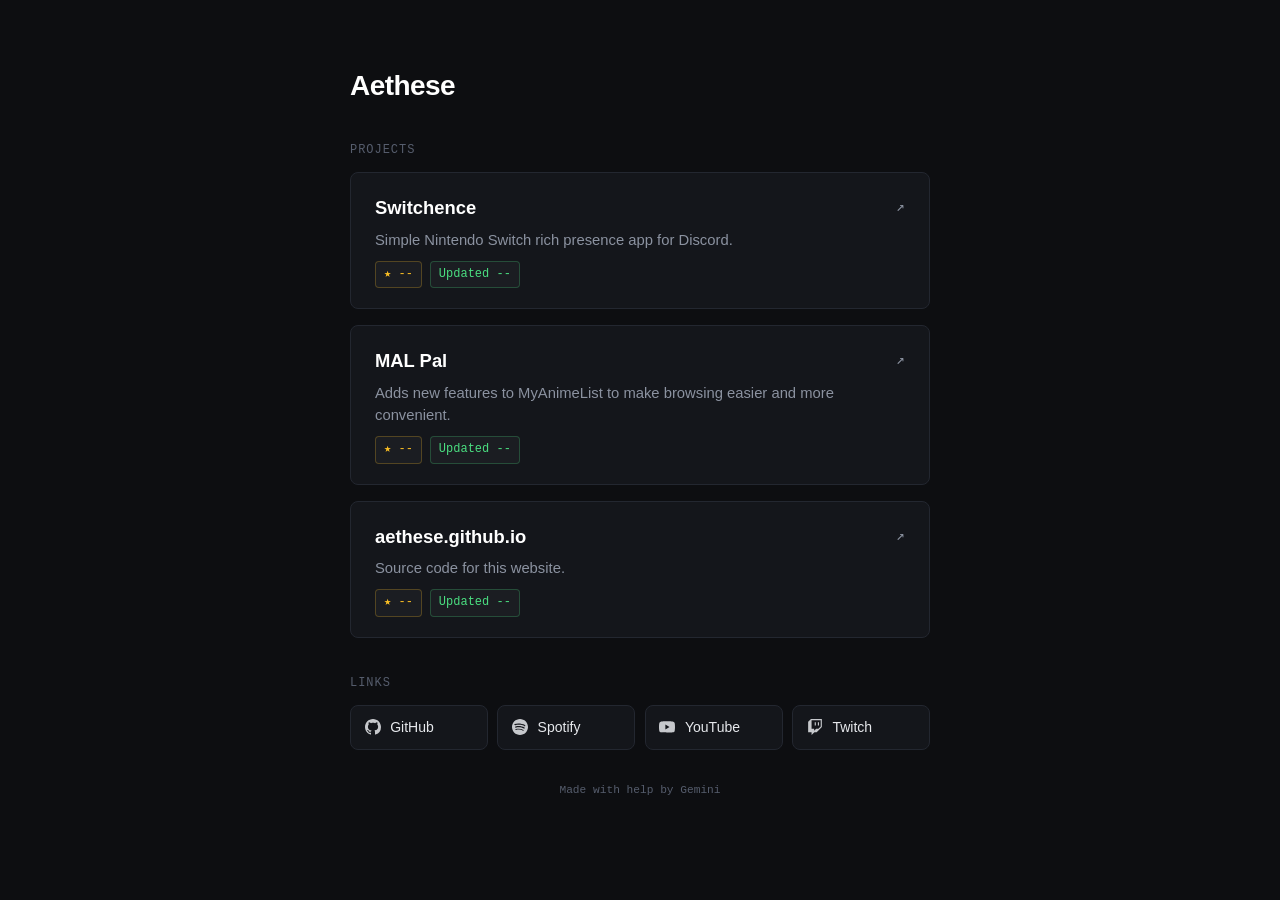
<file: index.html>
<!DOCTYPE html>
<html lang='en'>
<head>
	<meta charset='UTF-8'>
	<meta name='viewport' content='width=device-width, initial-scale=1.0'>
	<title>Aethese</title>
	<link href='style.css' rel='stylesheet'>
</head>
<body>
	<div class='container'>
		<header>
			<h1>Aethese</h1>
		</header>
		<main>
			<div class='section-block'>
				<span class='section-label'>Projects</span>
				
				<a href='https://github.com/Aethese/Switchence' target='_blank' rel='noopener noreferrer' class='project-card' data-repo='Aethese/Switchence'>
					<div class='project-header'>
						<div class='project-title'>Switchence</div>
						<span class='arrow'>↗</span>
					</div>
					<p class='project-desc'>
						Simple Nintendo Switch rich presence app for Discord.
					</p>
					<div class='project-stats'>
						<span class='stat-item stat-stars'>★ --</span>
						<span class='stat-item stat-lang' style='display: none;'><span class='lang-dot'></span><span class='lang-name'>--</span></span>
						<span class='stat-item stat-updated'>Updated --</span>
						<span class='stat-item stat-version' style='display: none;'>--</span>
						<span class='stat-item stat-downloads' style='display: none;'><svg viewBox='0 0 24 24'><path d='M19 9h-4V3H9v6H5l7 7 7-7zM5 18v2h14v-2H5z'/></svg><span class='download-count'>--</span></span>
					</div>
				</a>

				<a href='https://aethese.com/malpal/' target='_blank' rel='noopener noreferrer' class='project-card' data-repo='Aethese/MAL-Pal'>
					<div class='project-header'>
						<div class='project-title'>MAL Pal</div>
						<span class='arrow'>↗</span>
					</div>
					<p class='project-desc'>
						Adds new features to MyAnimeList to make browsing easier and more convenient.
					</p>
					<div class='project-stats'>
						<span class='stat-item stat-stars'>★ --</span>
						<span class='stat-item stat-lang' style='display: none;'><span class='lang-dot'></span><span class='lang-name'>--</span></span>
						<span class='stat-item stat-updated'>Updated --</span>
						<span class='stat-item stat-version' style='display: none;'>--</span>
						<span class='stat-item stat-downloads' style='display: none;'><svg viewBox='0 0 24 24'><path d='M19 9h-4V3H9v6H5l7 7 7-7zM5 18v2h14v-2H5z'/></svg><span class='download-count'>--</span></span>
					</div>
				</a>

				<a href='https://github.com/Aethese/aethese.github.io' target='_blank' rel='noopener noreferrer' class='project-card' data-repo='Aethese/aethese.github.io'>
					<div class='project-header'>
						<div class='project-title'>aethese.github.io</div>
						<span class='arrow'>↗</span>
					</div>
					<p class='project-desc'>
						Source code for this website.
					</p>
					<div class='project-stats'>
						<span class='stat-item stat-stars'>★ --</span>
						<span class='stat-item stat-lang' style='display: none;'><span class='lang-dot'></span><span class='lang-name'>--</span></span>
						<span class='stat-item stat-updated'>Updated --</span>
						<span class='stat-item stat-version' style='display: none;'>--</span>
						<span class='stat-item stat-downloads' style='display: none;'><svg viewBox='0 0 24 24'><path d='M19 9h-4V3H9v6H5l7 7 7-7zM5 18v2h14v-2H5z'/></svg><span class='download-count'>--</span></span>
					</div>
				</a>
			</div>

			<div class='section-block'>
				<span class='section-label'>Links</span>

				<!-- <ul class='links-list' style='margin-bottom: 0.75rem;'>
					<li class='link-item'>
						<a href='mailto:XXXXXX'>
							<span>Email</span>
							<span class='link-meta'>XXXXXX ↗</span>
						</a>
					</li>
				</ul> -->

				<div class='social-grid'>
					<a href='https://github.com/Aethese' target='_blank' rel='noopener noreferrer' class='social-box social-github'>
						<svg viewBox='0 0 24 24'><path d='M12 0C5.37 0 0 5.37 0 12c0 5.31 3.435 9.795 8.205 11.385.6.105.825-.255.825-.57 0-.285-.015-1.23-.015-2.235-3.015.555-3.795-.735-4.035-1.41-.135-.345-.72-1.41-1.23-1.695-.42-.225-1.02-.78-.015-.795.945-.015 1.62.87 1.845 1.23 1.08 1.815 2.805 1.305 3.495.99.105-.78.42-1.305.765-1.605-2.67-.3-5.46-1.335-5.46-5.925 0-1.305.465-2.385 1.23-3.225-.12-.3-.54-1.53.12-3.18 0 0 1.005-.315 3.3 1.23.96-.27 1.98-.405 3-.405s2.04.135 3 .405c2.295-1.56 3.3-1.23 3.3-1.23.66 1.65.24 2.88.12 3.18.765.84 1.23 1.905 1.23 3.225 0 4.605-2.805 5.625-5.475 5.925.435.375.81 1.095.81 2.22 0 1.605-.015 2.895-.015 3.3 0 .315.225.69.825.57A12.02 12.02 0 0024 12c0-6.63-5.37-12-12-12z'/></svg>
						<span>GitHub</span>
					</a>
					<a href='https://aethese.com/spotify' target='_blank' rel='noopener noreferrer' class='social-box social-spotify'>
						<svg viewBox='0 0 24 24'><path d='M12 0C5.376 0 0 5.376 0 12s5.376 12 12 12 12-5.376 12-12S18.624 0 12 0zm5.521 17.34c-.24.359-.66.48-1.021.24-2.82-1.74-6.36-2.101-10.561-1.141-.418.122-.779-.179-.899-.539-.12-.421.18-.78.54-.899 4.56-1.021 8.52-.6 11.64 1.32.42.18.479.659.301 1.019zm1.44-3.3c-.301.42-.841.6-1.262.3-3.239-1.98-8.159-2.58-11.939-1.38-.479.12-1.02-.12-1.14-.6-.12-.48.12-1.021.6-1.141 C9.6 9.9 15 10.561 18.72 12.84c.361.181.54.78.241 1.2zm.12-3.36C15.24 8.4 8.82 8.16 5.16 9.301c-.6.18-.1.2-1.02-.42-.84-.18-.6-.84-.42-1.441 4.26-1.26 11.28-1.02 15.72 1.62.54.3.719 1.02.419 1.56-.299.421-1.02.599-1.559.3z'/></svg>
						<span>Spotify</span>
					</a>
					<a href='https://youtube.com/@aethese' target='_blank' rel='noopener noreferrer' class='social-box social-youtube'>
						<svg viewBox='0 0 24 24'><path d='M23.498 6.186a3.016 3.016 0 0 0-2.122-2.136C19.505 3.545 12 3.545 12 3.545s-7.505 0-9.377.505A3.017 3.017 0 0 0 .502 6.186C0 8.07 0 12 0 12s0 3.93.502 5.814a3.016 3.016 0 0 0 2.122 2.136c1.871.505 9.376.505 9.376.505s7.505 0 9.377-.505a3.015 3.015 0 0 0 2.122-2.136C24 15.93 24 12 24 12s0-3.93-.502-5.814zM9.545 15.568V8.432L15.818 12l-6.273 3.568z'/></svg>
						<span>YouTube</span>
					</a>
					<a href='https://twitch.tv/aethese' target='_blank' rel='noopener noreferrer' class='social-box social-twitch'>
						<svg viewBox='0 0 24 24'><path d='M11.571 4.714h1.715v5.143h-1.715zm4.715 0H18v5.143h-1.714zM6 0L1.714 4.286v15.428h5.143V24l4.286-4.286h3.428L22.286 12V0zm14.571 11.143l-3.428 3.428h-3.429l-3 3v-3H6.857V1.714h13.714z'/></svg>
						<span>Twitch</span>
					</a>
					<!-- <a href='https://steamcommunity.com/id/BLANKCODE ty gemini lol' target='_blank' rel='noopener' class='social-box social-steam'>
						<svg viewBox='0 0 24 24'><path d='M11.979 0C5.678 0 .511 4.86.022 11.037l6.432 2.658c.545-.371 1.203-.59 1.912-.59.063 0 .125.004.188.006l2.861-4.142V8.91c0-2.495 2.028-4.524 4.524-4.524 2.494 0 4.524 2.029 4.524 4.524s-2.03 4.524-4.524 4.524h-.105l-4.076 2.911c.005.084.009.168.009.254 0 1.99-1.614 3.604-3.604 3.604-1.63 0-3.011-1.085-3.473-2.576L.33 15.394C1.82 20.446 6.47 24 11.979 24c6.627 0 12-5.373 12-12s-5.373-12-12-12z'/></svg>
						<span>Steam</span>
					</a>
					<a href='https://discord.com/BLANKCODE ty gemini lol' target='_blank' rel='noopener' class='social-box social-discord'>
						<svg viewBox='0 0 24 24'><path d='M20.317 4.37a19.791 19.791 0 0 0-4.885-1.515.074.074 0 0 0-.079.037c-.21.375-.444.864-.608 1.25a18.27 18.27 0 0 0-5.487 0 12.64 12.64 0 0 0-.617-1.25.077.077 0 0 0-.079-.037A19.736 19.736 0 0 0 3.677 4.37a.07.07 0 0 0-.032.027C.533 9.046-.32 13.58.099 18.057a.082.082 0 0 0 .031.057 19.9 19.9 0 0 0 5.993 3.03.078.078 0 0 0 .084-.028c.462-.63.874-1.295 1.226-1.994.021-.041.001-.09-.041-.106a13.107 13.107 0 0 1-1.872-.892.077.077 0 0 1-.008-.128 10.2 10.2 0 0 0 .372-.292.074.074 0 0 1 .077-.01c3.928 1.793 8.18 1.793 12.061 0a.074.074 0 0 1 .078.01c.12.098.246.198.373.292a.077.077 0 0 1-.006.127 12.299 12.299 0 0 1-1.873.892.077.077 0 0 0-.041.107c.36.698.772 1.362 1.225 1.993a.076.076 0 0 0 .084.028 19.839 19.839 0 0 0 6.002-3.03.077.077 0 0 0 .032-.054c.5-5.177-.838-9.674-3.549-13.66a.061.061 0 0 0-.031-.028zM8.02 15.33c-1.183 0-2.157-1.085-2.157-2.419 0-1.333.956-2.419 2.157-2.419 1.21 0 2.176 1.096 2.157 2.42 0 1.333-.956 2.418-2.157 2.418zm7.975 0c-1.183 0-2.157-1.085-2.157-2.419 0-1.333.955-2.419 2.157-2.419 1.21 0 2.176 1.096 2.157 2.42 0 1.333-.946 2.418-2.157 2.418z'/></svg>
						<span>Discord</span>
					</a> -->
				</div>
				<div class='footer-note'>Made with help by Gemini</div>
			</div>
		</main>

	</div>

	<script>
		const LANG_COLORS = {
			'JavaScript': '#f1e05a',
			'TypeScript': '#3178c6',
			'HTML': '#e34c26',
			'CSS': '#563d7c',
			'Python': '#3572A5',
			'C#': '#178600',
			'C++': '#f34b7d',
			'Java': '#b07219',
			'Rust': '#dea584',
			'Go': '#00ADD8'
		};

		async function fetchRepoStats(card)
		{
			try
			{
				const repoPath = card.getAttribute('data-repo');
				if (!repoPath) return;

				const cacheKey = 'repoStats_' + repoPath;
				const cachedStr = localStorage.getItem(cacheKey);
				let data = null;

				if (cachedStr)
				{
					const cache = JSON.parse(cachedStr);
					if (Date.now() - cache.timestamp < 3600000)
					{
						data = cache.data;
					}
				}

				if (!data)
				{
					const [repoRes, releaseRes] = await Promise.all([
						fetch('https://api.github.com/repos/' + repoPath),
						fetch('https://api.github.com/repos/' + repoPath + '/releases?per_page=100')
					]);

					if (!repoRes.ok) return;
					const repoData = await repoRes.json();

					let tagName = null;
					let downloadCount = null;

					if (releaseRes.ok)
					{
						const releasesData = await releaseRes.json();
						if (releasesData.length > 0)
						{
							const latestRelease = releasesData.find(r => !r.prerelease);
							tagName = latestRelease ? latestRelease.tag_name : releasesData[0].tag_name;

							downloadCount = 0;
							for (const release of releasesData)
							{
								if (release.assets && release.assets.length > 0)
								{
									for (const asset of release.assets)
									{
										downloadCount += asset.download_count || 0;
									}
								}
							}
						}
					}

					data = {
						stargazers_count: repoData.stargazers_count,
						language: repoData.language,
						pushed_at: repoData.pushed_at,
						updated_at: repoData.updated_at,
						tag_name: tagName,
						download_count: downloadCount
					};

					localStorage.setItem(cacheKey, JSON.stringify({
						timestamp: Date.now(),
						data: data
					}));
				}

				// Stars
				const starsEl = card.querySelector('.stat-stars');
				if (starsEl) starsEl.textContent = '★ ' + data.stargazers_count;

				// Language
				const langEl = card.querySelector('.stat-lang');
				if (langEl && data.language)
				{
					const nameEl = langEl.querySelector('.lang-name');
					if (nameEl) nameEl.textContent = data.language;
					const color = LANG_COLORS[data.language] || '#f472b6';
					langEl.style.setProperty('--lang-color', color);
					langEl.style.display = 'inline-flex';
				}

				// Last updated
				const updatedEl = card.querySelector('.stat-updated');
				if (updatedEl && (data.pushed_at || data.updated_at))
				{
					const d = new Date(data.pushed_at || data.updated_at);
					const formatted = d.toLocaleDateString(undefined, { month: 'short', day: 'numeric', year: 'numeric' });
					updatedEl.textContent = 'Updated ' + formatted;
				}

				// Version tag
				const versionEl = card.querySelector('.stat-version');
				if (versionEl && data.tag_name)
				{
					versionEl.textContent = data.tag_name;
					versionEl.style.display = 'inline-flex';
				}

				// Downloads
				const downloadsEl = card.querySelector('.stat-downloads');
				if (downloadsEl && data.download_count != null)
				{
					const countEl = downloadsEl.querySelector('.download-count');
					if (countEl) countEl.textContent = data.download_count.toLocaleString();
					downloadsEl.style.display = 'inline-flex';
				}
			}
			catch (err)
			{
				// error silently
			}
		}

		document.addEventListener('DOMContentLoaded', () => {
			const cards = document.querySelectorAll('.project-card[data-repo]');
			cards.forEach(card => fetchRepoStats(card));
		});
	</script>
</body>
</html>
</file>
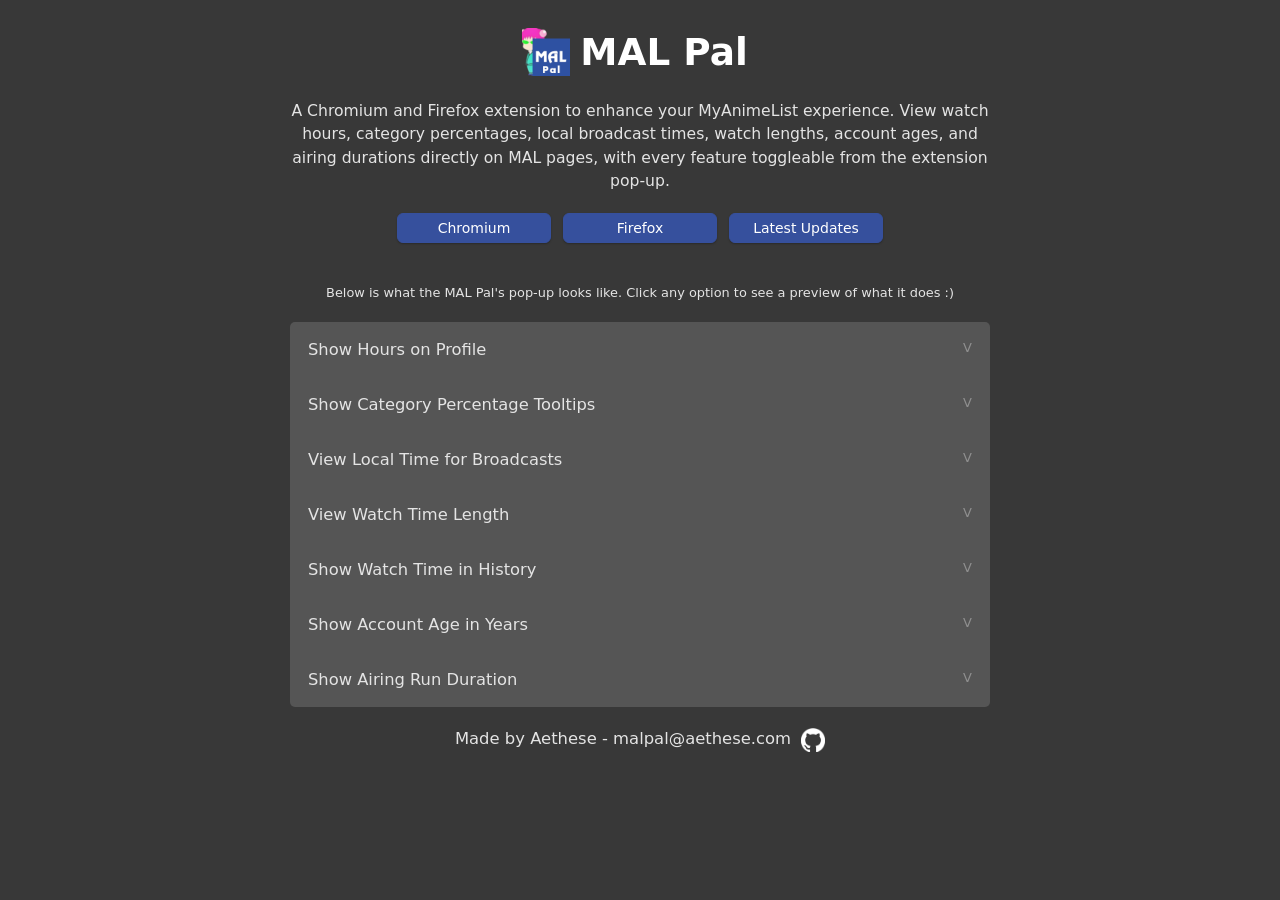
<file: malpal/index.html>
<!DOCTYPE html>
<html lang='en'>
<head>
	<meta charset='UTF-8'>
	<meta name='viewport' content='width=device-width, initial-scale=1.0'>
	<title>MAL Pal</title>
	<link rel='icon' type='image/png' href='logo.png'/>
	<link href='style.css' rel='stylesheet'>
</head>
<body>
	<header>
		<img src='logo.png' style='width: 48px; height: 48px;'>
		<h1>MAL Pal</h1>
	</header>

	<p>
		A Chromium and Firefox extension to enhance your MyAnimeList experience. View watch hours, category percentages, local broadcast times, watch lengths, account ages, and airing durations directly on MAL pages, with every feature toggleable from the extension pop-up.
	</p>

	<div class='links'>
		<a class='button' href='https://chromewebstore.google.com/detail/mal-pal/jegmpjgnklkpcgdbadphgnelkcdfdpob' target='_blank' rel='noopener noreferrer'>Chromium</a>
		<a class='button' href='https://addons.mozilla.org/en-US/firefox/addon/mal-pal/' target='_blank' rel='noopener noreferrer'>Firefox</a>
		<a class='button' href='latest-updates.html' rel='noopener noreferrer'>Latest Updates</a>
	</div>

	<p style='font-size: .95em; margin-top: 40px;'>
		Below is what the MAL Pal's pop-up looks like. Click any option to see a preview of what it does :)
	</p>

	<button class='dropdown' id='round_top'>Show Hours on Profile</button>
	<div class='description'>
		<h3>Displays total Anime and Manga hours next to the 'Days' stat on user profiles</h3>
		<img src='previews/hours.png' alt='Show Hours on Profile'>
	</div>

	<button class='dropdown'>Show Category Percentage Tooltips</button>
	<div class='description'>
		<h3>Hover over any status count (e.g., Completed, Watching) on a profile to see its percentage of total entries</h3>
		<img src='previews/category-percentage.png' alt='Show Category Percentage Tooltips'>
	</div>

	<button class='dropdown'>View Local Time for Broadcasts</button>
	<div class='description'>
		<h3>See the broadcasting time for any Anime in your local time in the Information Panel (hover for original JST time)</h3>
		<img src='previews/local-broadcast.png' alt='View Local Time for Broadcasts'>
	</div>

	<button class='dropdown'>View Watch Time Length</button>
	<div class='description'>
		<h3>View how long it will take to finish an anime. Watch length will be besides the episode counter on Anime pages</h3>
		<img src='previews/watch-length.png' alt='View Watch Time Length'>
	</div>

	<button class='dropdown'>Show Watch Time in History</button>
	<div class='description'>
		<h3>Displays the estimated time spent watching or reading next to each day in a user's history</h3>
		<img src='previews/history-hours.png' alt='Show Watch Time in History'>
	</div>

	<button class='dropdown'>Show Account Age in Years</button>
	<div class='description'>
		<h3>Displays how many years ago a user created their account next to their join date</h3>
		<img src='previews/account-age.png' alt='Show Account Age in Years'>
	</div>

	<button class='dropdown' id='round_bottom'>Show Airing Run Duration</button>
	<div class='description'>
		<h3>See how long an anime has been airing (or aired) next to its Aired date in the Information Panel</h3>
		<img src='previews/airing-duration.png' alt='Show Airing Run Duration'>
	</div>

	<div class='footer'>
		<p>Made by Aethese - malpal@aethese.com</p>
		<div class='footerVersion'>
			<a href='https://github.com/Aethese/MAL-Pal/' target='_blank' rel='noopener noreferrer'><img src='github-logo.png' style='width: 24px; height: 24px; display: block;'></a>
		</div>
	</div>

	<script>
		let dropdowns = document.getElementsByClassName('dropdown');
		for (let i=0; i<dropdowns.length; i++)
		{
			dropdowns[i].addEventListener('click', function()
			{
				this.classList.toggle('active');

				let panel = this.nextElementSibling;
				if (panel.style.maxHeight)
				{
					if (this.id === 'xround_bottom')
					{
						this.id = 'round_bottom';
						panel.id = 'xround_bottom';
					}
					panel.style.maxHeight = null;
				}
				else
				{
					const description = document.querySelector(`body > div:nth-child(${4 + ((i+1) * 2)}) > h3`).textContent;
					const charLength = Math.floor(description.length / 3);

					panel.style.maxHeight = Math.max(panel.scrollHeight + charLength, 75) + 'px';

					if (this.id === 'round_bottom')
					{
						this.id = 'xround_bottom';
						panel.id = 'round_bottom';
					}
				}
			});
		}
	</script>
</body>
</html>
</file>
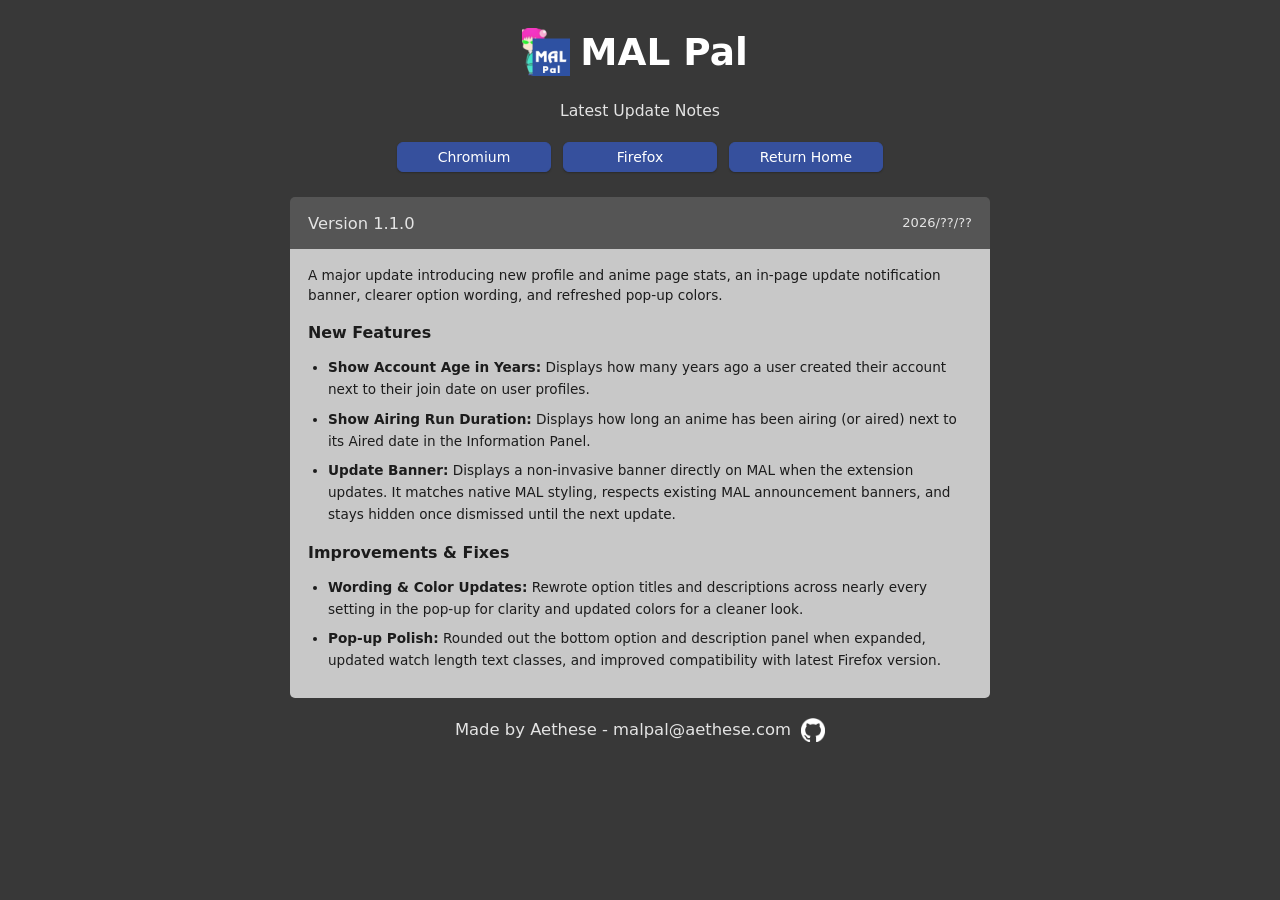
<file: malpal/latest-updates.html>
<!DOCTYPE html>
<html lang='en'>
<head>
	<meta charset='UTF-8'>
	<meta name='viewport' content='width=device-width, initial-scale=1.0'>
	<title>MAL Pal Latest Updates</title>
	<link rel='icon' type='image/png' href='logo.png'/>
	<link href='style.css' rel='stylesheet'>
</head>
<body>
	<header>
		<img src='logo.png' alt='MAL Pal Logo' style='width: 48px; height: 48px;'>
		<h1>MAL Pal</h1>
	</header>

	<p>
		Latest Update Notes
	</p>

	<div class='links'>
		<a class='button' href='https://chromewebstore.google.com/detail/mal-pal/jegmpjgnklkpcgdbadphgnelkcdfdpob' target='_blank' rel='noopener noreferrer'>Chromium</a>
		<a class='button' href='https://addons.mozilla.org/en-US/firefox/addon/mal-pal/' target='_blank' rel='noopener noreferrer'>Firefox</a>
		<a class='button' href='index.html'>Return Home</a>
	</div>

	<div class='update'>
		<div class='updateHeader'>
			<span>Version 1.1.0</span>
			<span class='date'>2026/??/??</span>
		</div>
		<div class='updateBody'>
			<p>
				A major update introducing new profile and anime page stats, an in-page update notification banner, clearer option wording, and refreshed pop-up colors.
			</p>

			<h3>New Features</h3>
			<ul>
				<li><b>Show Account Age in Years:</b> Displays how many years ago a user created their account next to their join date on user profiles.</li>
				<li><b>Show Airing Run Duration:</b> Displays how long an anime has been airing (or aired) next to its Aired date in the Information Panel.</li>
				<li><b>Update Banner:</b> Displays a non-invasive banner directly on MAL when the extension updates. It matches native MAL styling, respects existing MAL announcement banners, and stays hidden once dismissed until the next update.</li>
			</ul>

			<h3>Improvements & Fixes</h3>
			<ul>
				<li><b>Wording & Color Updates:</b> Rewrote option titles and descriptions across nearly every setting in the pop-up for clarity and updated colors for a cleaner look.</li>
				<li><b>Pop-up Polish:</b> Rounded out the bottom option and description panel when expanded, updated watch length text classes, and improved compatibility with latest Firefox version.</li>
			</ul>
		</div>
	</div>

	<div class='footer'>
		<p>Made by Aethese - malpal@aethese.com</p>
		<div class='footerVersion'>
			<a href='https://github.com/Aethese/MAL-Pal/' target='_blank' rel='noopener'><img src='github-logo.png' alt='GitHub' style='width: 24px; height: 24px; display: block;'></a>
		</div>
	</div>
</body>
</html>
</file>
<file: style.css>
:root {
	--bg: #0d0e11;
	--card-bg: #14161b;
	--border: #232730;
	--border-hover: #3b4252;
	--text-main: #e6e8ec;
	--text-muted: #8b92a0;
	--text-faint: #565d6d;
	--accent: #38bdf8;
	--font-mono: ui-monospace, SFMono-Regular, Menlo, Monaco, Consolas, 'Liberation Mono', monospace;
	--font-sans: -apple-system, BlinkMacSystemFont, 'Segoe UI', Roboto, Helvetica, Arial, sans-serif;
}

* {
	box-sizing: border-box;
	margin: 0;
	padding: 0;
}

body {
	background-color: var(--bg);
	color: var(--text-main);
	font-family: var(--font-sans);
	line-height: 1.6;
	min-height: 100vh;
	display: flex;
	flex-direction: column;
	padding: 4rem 1.25rem 2rem 1.25rem;
	-webkit-font-smoothing: antialiased;
}

.container {
	width: 100%;
	max-width: 580px;
	margin: 0 auto;
}

header {
	margin-bottom: 2rem;
}

h1 {
	font-size: 1.75rem;
	font-weight: 600;
	letter-spacing: -0.02em;
	color: #ffffff;
}

.section-label {
	font-family: var(--font-mono);
	font-size: 0.75rem;
	text-transform: uppercase;
	letter-spacing: 0.08em;
	color: var(--text-faint);
	margin-bottom: 0.75rem;
	display: block;
}

.section-block {
	margin-bottom: 2.25rem;
}

.project-card {
	display: block;
	background: var(--card-bg);
	border: 1px solid var(--border);
	border-radius: 8px;
	padding: 1.25rem 1.5rem;
	text-decoration: none;
	color: inherit;
	transition: border-color 0.15s ease, background-color 0.15s ease;
	margin-bottom: 1rem;
}

.project-card:hover {
	border-color: var(--border-hover);
	background: #181b22;
}

.project-header {
	display: flex;
	justify-content: space-between;
	align-items: center;
	margin-bottom: 0.4rem;
}

.project-title {
	font-size: 1.15rem;
	font-weight: 600;
	color: #ffffff;
	display: flex;
	align-items: center;
	gap: 0.5rem;
}

.arrow {
	font-family: var(--font-mono);
	color: var(--text-muted);
	font-size: 0.9rem;
	transition: transform 0.15s ease, color 0.15s ease;
}

.project-card:hover .arrow {
	color: var(--accent);
	transform: translate(2px, -2px);
}

.project-desc {
	font-size: 0.925rem;
	color: var(--text-muted);
	line-height: 1.5;
}

.project-stats {
	display: flex;
	flex-wrap: wrap;
	gap: 0.5rem;
	align-items: center;
	margin-top: 0.6rem;
	font-family: var(--font-mono);
	font-size: 0.75rem;
}

.stat-item {
	display: inline-flex;
	align-items: center;
	gap: 0.3rem;
	background: rgba(255, 255, 255, 0.03);
	border: 1px solid var(--border);
	padding: 0.2rem 0.5rem;
	border-radius: 4px;
	color: var(--text-muted);
}

.stat-version {
	color: var(--accent);
	border-color: rgba(56, 189, 248, 0.2);
}

.stat-downloads {
	color: #c084fc;
	border-color: rgba(192, 132, 252, 0.25);
}

.stat-downloads svg {
	width: 14px;
	height: 14px;
	fill: currentColor;
}

.stat-stars {
	color: #fbbf24;
	border-color: rgba(251, 191, 36, 0.25);
}

.stat-updated {
	color: #4ade80;
	border-color: rgba(74, 222, 128, 0.25);
}

.stat-lang {
	--lang-color: #f472b6;
	color: var(--lang-color);
	border-color: color-mix(in srgb, var(--lang-color) 25%, transparent);
}

.lang-dot {
	width: 8px;
	height: 8px;
	border-radius: 50%;
	background-color: currentColor;
}

.links-list {
	list-style: none;
	display: flex;
	flex-direction: column;
	gap: 0.6rem;
}

.link-item a {
	display: flex;
	justify-content: space-between;
	align-items: center;
	padding: 0.6rem 0.8rem;
	border-radius: 6px;
	background: transparent;
	border: 1px solid transparent;
	color: var(--text-main);
	text-decoration: none;
	font-size: 0.925rem;
	transition: all 0.15s ease;
}

.link-item a:hover {
	background: var(--card-bg);
	border-color: var(--border);
}

.link-meta {
	font-family: var(--font-mono);
	font-size: 0.8rem;
	color: var(--text-muted);
}

/* Social Grid with Clean Hover-Only Colored Outlines */
.social-grid {
	display: grid;
	grid-template-columns: repeat(auto-fill, minmax(130px, 1fr));
	gap: 0.6rem;
	margin-top: 0.75rem;
}

.social-box {
	display: flex;
	align-items: center;
	gap: 0.6rem;
	padding: 0.65rem 0.85rem;
	background: var(--card-bg);
	border: 1px solid var(--border);
	border-radius: 8px;
	color: var(--text-main);
	text-decoration: none;
	font-size: 0.875rem;
	font-weight: 500;
	transition: border-color 0.15s ease, background-color 0.15s ease, color 0.15s ease;
}

.social-box svg {
	width: 16px;
	height: 16px;
	fill: currentColor;
	flex-shrink: 0;
	opacity: 0.85;
	transition: fill 0.15s ease, opacity 0.15s ease;
}

/* GitHub */
.social-box.social-github:hover {
	border-color: rgba(255, 255, 255, 0.4);
	color: #ffffff;
	background: #181b22;
}

/* Spotify */
.social-box.social-spotify:hover {
	border-color: #1db954;
	color: #1db954;
	background: rgba(29, 185, 84, 0.08);
}

/* Steam */
.social-box.social-steam:hover {
	border-color: #66c0f4;
	color: #66c0f4;
	background: rgba(102, 192, 244, 0.08);
}

/* Discord */
.social-box.social-discord:hover {
	border-color: #5865f2;
	color: #5865f2;
	background: rgba(88, 101, 242, 0.08);
}

/* YouTube */
.social-box.social-youtube:hover {
	border-color: #ff0000;
	color: #ff0000;
	background: rgba(255, 0, 0, 0.08);
}

/* Twitch */
.social-box.social-twitch:hover {
	border-color: #9146ff;
	color: #9146ff;
	background: rgba(145, 70, 255, 0.08);
}

.footer-note {
	font-family: var(--font-mono);
	font-size: 0.7rem;
	color: var(--text-faint);
	margin-top: 2rem;
	text-align: center;
}
</file>
<file: malpal/style.css>
body {
	max-width: 700px;
	margin: 0 auto;
	padding: 20px;
	background-color: #383838;
	color: white;
	font-size: 85%;
	font-family: verdana, system-ui;
}

header {
	display: flex;
	justify-content: center;
	align-items: center;
	padding-bottom: 10px;
	font-size: 1.1em;
}

h1 {
	text-align: center;
	padding: 10px;
	border: 0;
	margin: 0;
	font-size: 2.5em;
	align-self: center;
}

p {
	text-align: center;
	color: rgb(228, 228, 228);
	font-size: 1.15em;
	line-height: 1.5;
	margin: 5px auto 20px auto;
}

.links {
	display: flex;
	justify-content: center;
	flex-wrap: wrap;
	gap: 12px;
	margin-bottom: 25px;
}

.button {
	height: 28px;
	line-height: 28px;
	display: inline-block;
	font-size: 14px;
	padding: 0 16px;
	min-width: 120px;
	position: relative;
	cursor: pointer;
	transition: .4s;
	background: #36509D;
	color: #fff;
	text-decoration: none;
	text-align: center;
	border-radius: 6px;
	box-shadow: 0 1px 2px 0 rgba(0, 0, 0, 0.26);
	border: 1px solid #36509D;
	vertical-align: middle;
}

.button:hover {
	transition: .4s;
	box-shadow: 0 6px 12px 0 rgba(0, 0, 0, 0.26);
}

.button:active {
	transition: .2s;
	box-shadow: 0 4px 7px 0 rgba(0, 0, 0, 0.26);
}

h3 {
	color: rgb(28, 28, 28);
	margin: 14px 0 12px 0;
}

.dropdown {
	font-family: inherit;
	font-size: 1.2em;
	color: rgb(228, 228, 228);
	background-color: #555555;
	cursor: pointer;
	padding: 18px;
	width: 100%;
	text-align: left;
	border: none;
	outline: none;
	transition: 0.4s;
}

.active, .dropdown:hover {
	background-color: #5f5f5f;
}

.dropdown:after {
	content: '\00056';
	font-size: 13px;
	color: #909090;
	float: right;
	margin-left: 5px;
}

.active:after {
	color: #383838;
	transform: scale(1, -1);
}

.description {
	padding: 0 18px;
	background-color: rgb(200, 200, 200);
	max-height: 0;
	overflow: hidden;
	transition: max-height 0.2s ease-out;
}

.description img {
	display: block;
	max-width: 100%;
	height: auto;
	margin: 0 auto 16px auto;
	border-radius: 4px;
}

.updateHeader {
	display: flex;
	justify-content: space-between;
	align-items: center;
	font-size: 1.2em;
	color: rgb(228, 228, 228);
	background-color: #555555;
	padding: 16px 18px;
	margin-top: 18px;
	border-top-left-radius: 5px;
	border-top-right-radius: 5px;
}

.date {
	float: right;
	font-size: 0.8em;
	color: rgb(228, 228, 228);
	line-height: 1.5;
}

.update {
	margin-bottom: 20px;
}

.updateBody {
	padding: 16px 18px;
	background-color: rgb(200, 200, 200);
	color: rgb(28, 28, 28);
	border-bottom-left-radius: 5px;
	border-bottom-right-radius: 5px;
	line-height: 1.6;
	text-align: left;
}

.updateBody p {
	color: rgb(28, 28, 28);
	text-align: left;
	font-size: 1em;
	margin: 0 0 12px 0;
}

.updateBody ul {
	margin: 0 0 10px 0;
	padding-left: 20px;
}

.updateBody li {
	margin-bottom: 8px;
}

.updateBody a {
	color: #36509D;
	font-weight: bold;
	text-decoration: none;
}

.updateBody a:hover {
	text-decoration: underline;
}

.example {
	background-color: #dcdcdc;
	border: 1px solid #a8a8a8;
	border-radius: 4px;
	padding: 8px 10px;
	margin: 0 0 12px 0;
	color: rgb(28, 28, 28);
}

.footer {
	display: flex;
	justify-content: center;
	align-items: center;
	gap: 10px;
	margin-top: 20px;
	font-size: 1.05em;
}

.footer p {
	margin: 0;
}

.footerVersion {
	display: flex;
	justify-content: center;
	align-items: center;
}

#round_top {
	border-top-left-radius: 5px;
	border-top-right-radius: 5px;
}

#round_bottom {
	border-bottom-left-radius: 5px;
	border-bottom-right-radius: 5px;
}
</file>
